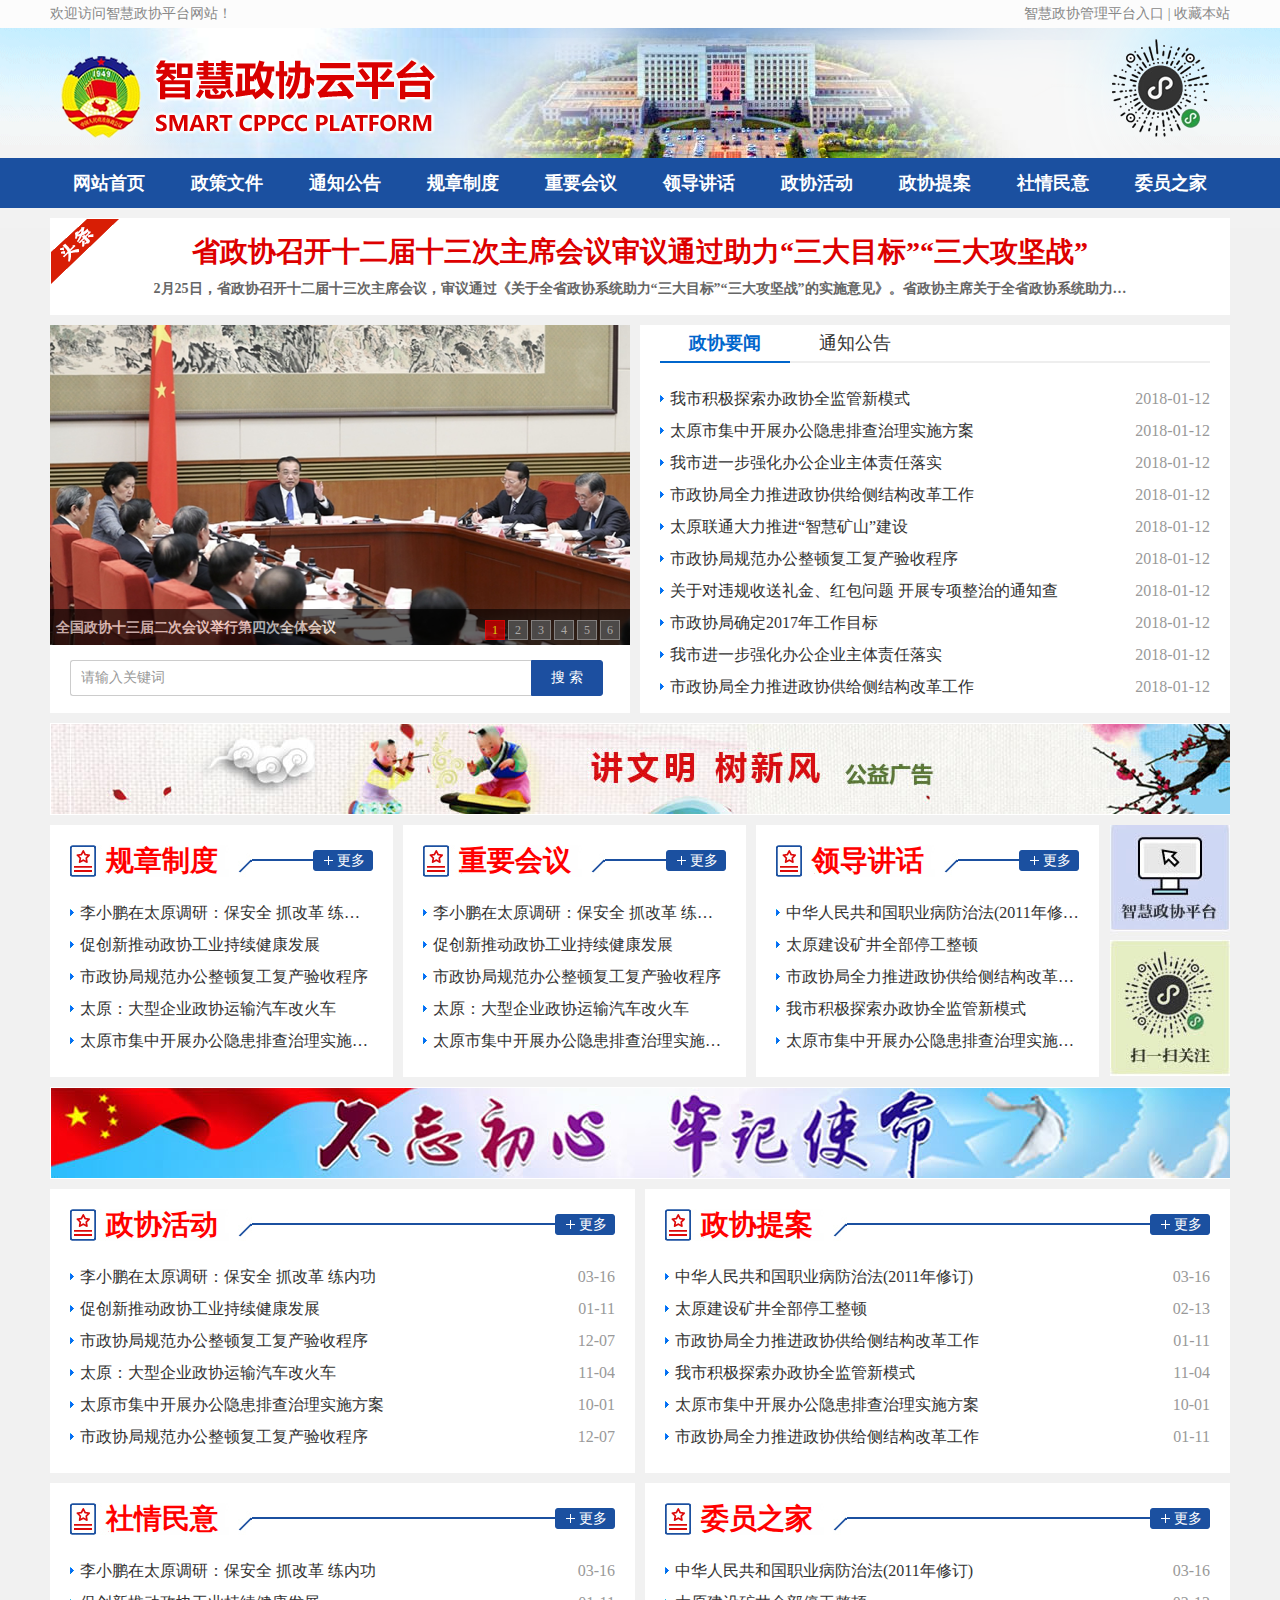
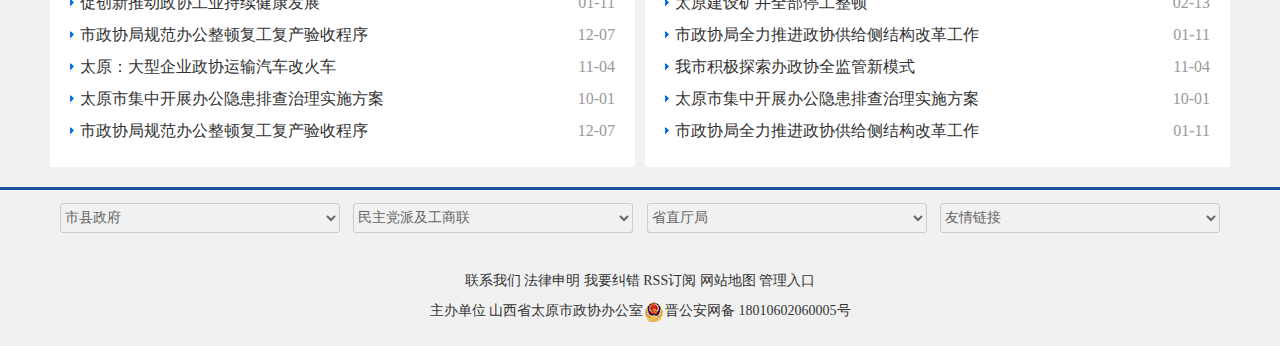
<file: WebContent/index.html>
<!DOCTYPE html PUBLIC "-//W3C//DTD XHTML 1.0 Transitional//EN" "http://www.w3.org/TR/xhtml1/DTD/xhtml1-transitional.dtd">
<html xmlns="http://www.w3.org/1999/xhtml">
<head>
<meta http-equiv="Content-Type" content="text/html; charset=utf-8" />
<title>智慧政协云平台</title>
<link href="css/base.css" rel="stylesheet" type="text/css" />
<link href="css/style.css" rel="stylesheet" type="text/css" />
<script src="js/jquery-1.4.min.js" type="text/javascript"></script>
<script src="js/jquery.KinSlideshow-1.0.js" type="text/javascript"></script>
<script type="text/javascript">
function nTabs(thisObj,Num){
if(thisObj.className == "active")return;
var tabObj = thisObj.parentNode.id;
var tabList = document.getElementById(tabObj).getElementsByTagName("li");
for(i=0; i <tabList.length; i++)
{
  if (i == Num)
  {
   thisObj.className = "active"; 
      document.getElementById(tabObj+"_Content"+i).style.display = "block";
  }else{
   tabList[i].className = "normal"; 
   document.getElementById(tabObj+"_Content"+i).style.display = "none";
  }
} 
}
function MM_jumpMenu(targ,selObj,restore){ //v3.0
  eval(targ+".location='"+selObj.options[selObj.selectedIndex].value+"'");
  if (restore) selObj.selectedIndex=0;
}
</script>
</head>
<body>
<div class="header">
  <div class="top">
	<div class="box">
	  <div class="fl">欢迎访问智慧政协平台网站！</div>
      <div class="fr"><a href="" >智慧政协管理平台入口</a> | <a href="">收藏本站</a></div>
	</div>
  </div>
	<div class="banner">
      <div class="top_logo"><img src="images/logo.png" /></div>
      <div class="top_pro"><img src="images/pro.png" /></div>
    </div>
  <div class="nav">
    <div class="box">
	<a href="index.html">网站首页</a> <a href="">政策文件</a> <a href="">通知公告</a> <a href="">规章制度</a> <a href="">重要会议</a> <a href="">领导讲话</a> <a href="">政协活动</a> <a href="">政协提案</a> <a href="">社情民意</a> <a href="">委员之家</a>
    </div>
  </div>
</div>
<div class="wrapper">
  <div class="box">
    <div class="headline"><h1><a href="">省政协召开十二届十三次主席会议审议通过助力“三大目标”“三大攻坚战”</a></h1><h4>2月25日，省政协召开十二届十三次主席会议，审议通过《关于全省政协系统助力“三大目标”“三大攻坚战”的实施意见》。省政协主席关于全省政协系统助力…</h4></div>
  </div>
  <div class="box">    
    <div class="fl" style="width:590px">

      <div id="KinSlideshow" style="visibility:hidden;">
        <a href="" target="_blank"><img src="images/news1.jpg" alt="全国政协十三届二次会议举行第四次全体会议" width="580" height="320" /></a>
        <a href="" target="_blank"><img src="images/news2.jpg" alt="省政协学习贯彻省委大讨论动员部署会精神" width="580" height="320" /></a>
        <a href="" target="_blank"><img src="images/news3.jpg" alt="省政协召开全省政协系统电视电话会议" width="580" height="320" /></a>
        <a href="" target="_blank"><img src="images/news4.jpg" alt="李武章出席省政协经济委员会第二次全体会议并讲话" width="580" height="320" /></a>
        <a href="" target="_blank"><img src="images/news5.jpg" alt="省政协召开驻晋全国政协委员座谈会" width="580" height="320" /></a>
        <a href="" target="_blank"><img src="images/news6.jpg" alt="谢红出席省政协人资环委第三次全体会议" width="580" height="320" /></a>
      </div>
      <div class="search"><input name="" type="text" class="txt" value="请输入关键词" onClick="Javascript:this.value=''" /><input name="" type="button" class="btn" value="搜 索" /></div>

	</div>
    <div class="fr column" style="width:550px">
        <div class="t2">
        <ul id="myTab">
		<li class="active" onMouseOver="nTabs(this,0);">政协要闻</li>
		<li class="normal" onMouseOver="nTabs(this,1);">通知公告</li> 			      
		</ul>
        </div>
        <div class="c1">
		  <div id="myTab_Content0">
            <ul class="list1">
              <li><span>2018-01-12</span><a href="">我市积极探索办政协全监管新模式</a></li>
              <li><span>2018-01-12</span><a href="">太原市集中开展办公隐患排查治理实施方案</a></li>
              <li><span>2018-01-12</span><a href="">我市进一步强化办公企业主体责任落实</a></li>
              <li><span>2018-01-12</span><a href="">市政协局全力推进政协供给侧结构改革工作</a></li>
              <li><span>2018-01-12</span><a href="">太原联通大力推进“智慧矿山”建设</a></li>
              <li><span>2018-01-12</span><a href="">市政协局规范办公整顿复工复产验收程序</a></li>
              <li><span>2018-01-12</span><a href="">关于对违规收送礼金、红包问题 开展专项整治的通知查</a></li>
              <li><span>2018-01-12</span><a href="">市政协局确定2017年工作目标</a></li>
              <li><span>2018-01-12</span><a href="">我市进一步强化办公企业主体责任落实</a></li>
              <li><span>2018-01-12</span><a href="">市政协局全力推进政协供给侧结构改革工作</a></li>
            </ul>
          </div>
	      <div id="myTab_Content1" class="none">
             <ul class="list1">              
              <li><span>2018-01-12</span><a href="">太原市集中开展办公隐患排查治理实施方案</a></li>
              <li><span>2018-01-12</span><a href="">我市进一步强化办公企业主体责任落实</a></li>
              <li><span>2018-01-12</span><a href="">市政协局全力推进政协供给侧结构改革工作</a></li>
              <li><span>2018-01-12</span><a href="">太原联通大力推进“智慧矿山”建设</a></li>
              <li><span>2018-01-12</span><a href="">市政协局规范办公整顿复工复产验收程序</a></li>
              <li><span>2018-01-12</span><a href="">关于对违规收送礼金、红包问题 开展专项整治的通知查</a></li>
              <li><span>2018-01-12</span><a href="">市政协局确定2017年工作目标</a></li>
              <li><span>2018-01-12</span><a href="">我市积极探索办政协全监管新模式</a></li>
              <li><span>2018-01-12</span><a href="">我市进一步强化办公企业主体责任落实</a></li>
              <li><span>2018-01-12</span><a href="">市政协局全力推进政协供给侧结构改革工作</a></li>
            </ul>
          </div>
		</div>
	</div>
  </div><!--幻灯片和政协新闻 -->

  <div class="box pt10">
    <div class="ad1"><img src="images/ad2.jpg" /></div>
  </div>
  
  <div class="box">
    <div class="fl" style="width:1060px">
        <div class="column_3">
        <div class="t1"><span><a href="">更多</a></span><strong>规章制度</strong></div>
        <div class="c1">
		  <ul class="list1">
		    <li><a href="">李小鹏在太原调研：保安全 抓改革 练内功</a></li>
            <li><a href="">促创新推动政协工业持续健康发展</a></li>
            <li><a href="">市政协局规范办公整顿复工复产验收程序</a></li>
            <li><a href="">太原：大型企业政协运输汽车改火车</a></li>
            <li><a href="">太原市集中开展办公隐患排查治理实施方案</a></li>
		  </ul>
		</div>
        </div>
        <div class="column_3">
        <div class="t1"><span><a href="">更多</a></span><strong>重要会议</strong></div>
        <div class="c1">
		  <ul class="list1">
		    <li><a href="">李小鹏在太原调研：保安全 抓改革 练内功</a></li>
            <li><a href="">促创新推动政协工业持续健康发展</a></li>
            <li><a href="">市政协局规范办公整顿复工复产验收程序</a></li>
            <li><a href="">太原：大型企业政协运输汽车改火车</a></li>
            <li><a href="">太原市集中开展办公隐患排查治理实施方案</a></li>
		  </ul>
		</div>
        </div>
        <div class="column_3">
        <div class="t1"><span><a href="">更多</a></span><strong>领导讲话</strong></div>
        <div class="c1">
		  <ul class="list1">
		    <li><a href="">中华人民共和国职业病防治法(2011年修订)</a></li>
			<li><a href="">太原建设矿井全部停工整顿</a></li>
            <li><a href="">市政协局全力推进政协供给侧结构改革工作</a></li>
            <li><a href="">我市积极探索办政协全监管新模式</a></li>
            <li><a href="">太原市集中开展办公隐患排查治理实施方案</a></li>
		  </ul>
		</div>      
	    </div>                
    </div><!--左侧栏目一 --> 
    
    <div class="fr" style="width:120px;">         
        <div class="c1">
          <a href=""><img src="images/side1.jpg" width="120" height="115" /></a>
		  <a><img src="images/side2.jpg" width="120" height="136" /></a>
		</div>
	</div><!--右侧栏目一 --> 
  </div>
  
  <div class="box">
    <div class="ad1"><img src="images/ad1.jpg" /></div>
  </div>
  
  <div class="box">
        <div class="column_1">
        <div class="t1"><span><a href="">更多</a></span><strong>政协活动</strong></div>
        <div class="c1">
		  <ul class="list1">
		    <li><span>03-16</span><a href="">李小鹏在太原调研：保安全 抓改革 练内功</a></li>
            <li><span>01-11</span><a href="">促创新推动政协工业持续健康发展</a></li>
            <li><span>12-07</span><a href="">市政协局规范办公整顿复工复产验收程序</a></li>
            <li><span>11-04</span><a href="">太原：大型企业政协运输汽车改火车</a></li>
            <li><span>10-01</span><a href="">太原市集中开展办公隐患排查治理实施方案</a></li>
            <li><span>12-07</span><a href="">市政协局规范办公整顿复工复产验收程序</a></li>
		  </ul>
		</div>
        </div>
        <div class="column_2">
        <div class="t1"><span><a href="">更多</a></span><strong>政协提案</strong></div>
        <div class="c1">
		  <ul class="list1">
		    <li><span>03-16</span><a href="">中华人民共和国职业病防治法(2011年修订)</a></li>
			<li><span>02-13</span><a href="">太原建设矿井全部停工整顿</a></li>
            <li><span>01-11</span><a href="">市政协局全力推进政协供给侧结构改革工作</a></li>
            <li><span>11-04</span><a href="">我市积极探索办政协全监管新模式</a></li>
            <li><span>10-01</span><a href="">太原市集中开展办公隐患排查治理实施方案</a></li>
            <li><span>01-11</span><a href="">市政协局全力推进政协供给侧结构改革工作</a></li>
		  </ul>
		</div>      
	    </div>     
        <div class="clear"></div>
        <div class="column_1">
        <div class="t1"><span><a href="">更多</a></span><strong>社情民意</strong></div>
        <div class="c1">
		  <ul class="list1">
		    <li><span>03-16</span><a href="">李小鹏在太原调研：保安全 抓改革 练内功</a></li>
            <li><span>01-11</span><a href="">促创新推动政协工业持续健康发展</a></li>
            <li><span>12-07</span><a href="">市政协局规范办公整顿复工复产验收程序</a></li>
            <li><span>11-04</span><a href="">太原：大型企业政协运输汽车改火车</a></li>
            <li><span>10-01</span><a href="">太原市集中开展办公隐患排查治理实施方案</a></li>
            <li><span>12-07</span><a href="">市政协局规范办公整顿复工复产验收程序</a></li>
		  </ul>
		</div>
        </div>
        <div class="column_2">
        <div class="t1"><span><a href="">更多</a></span><strong>委员之家</strong></div>
        <div class="c1">
		  <ul class="list1">
		    <li><span>03-16</span><a href="">中华人民共和国职业病防治法(2011年修订)</a></li>
			<li><span>02-13</span><a href="">太原建设矿井全部停工整顿</a></li>
            <li><span>01-11</span><a href="">市政协局全力推进政协供给侧结构改革工作</a></li>
            <li><span>11-04</span><a href="">我市积极探索办政协全监管新模式</a></li>
            <li><span>10-01</span><a href="">太原市集中开展办公隐患排查治理实施方案</a></li>
            <li><span>01-11</span><a href="">市政协局全力推进政协供给侧结构改革工作</a></li>
		  </ul>
		</div>      
	    </div>
  </div> 
</div>
<div class="footer">
    <div class="friendlink">
    <form name="form" id="form">
      <select name="jumpMenu" id="jumpMenu" onchange="MM_jumpMenu('parent',this,0)">
        <option>市县政府</option>
      </select>
      <select name="jumpMenu" id="jumpMenu" onchange="MM_jumpMenu('parent',this,0)">
        <option>民主党派及工商联</option>
      </select>
      <select name="jumpMenu" id="jumpMenu" onchange="MM_jumpMenu('parent',this,0)">
        <option>省直厅局</option>
      </select>
      <select name="jumpMenu" id="jumpMenu" onchange="MM_jumpMenu('parent',this,0)">
        <option>友情链接</option>
      </select>
    </form>
    </div>    
    <div class="clear"></div>
    <div class="copyright">
      <p><a href="">联系我们</a> <a href="">法律申明</a> <a href="">我要纠错</a> <a href="">RSS订阅</a> <a href="">网站地图</a> <a href="#">管理入口</a></p>
      <p>主办单位 山西省太原市政协办公室<img src="images/icon6.gif" /><a href="http://www.beian.gov.cn">晋公安网备 18010602060005号</a></p>
	</div>
</div>
</body>
</html>
</file>
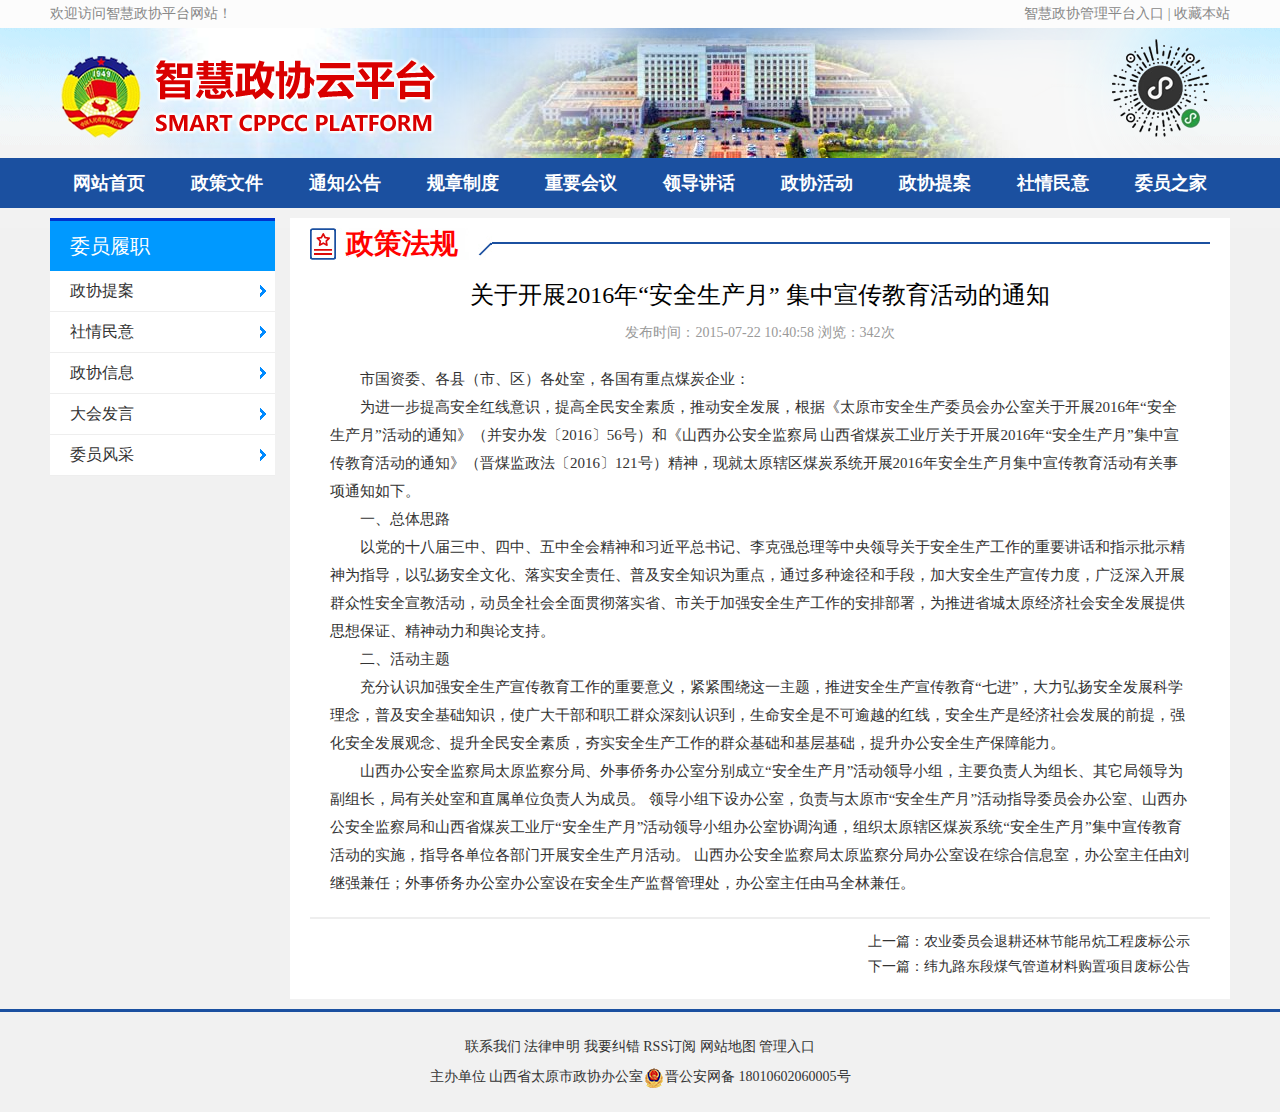
<file: WebContent/detail.html>
<!DOCTYPE html PUBLIC "-//W3C//DTD XHTML 1.0 Transitional//EN" "http://www.w3.org/TR/xhtml1/DTD/xhtml1-transitional.dtd">
<html xmlns="http://www.w3.org/1999/xhtml">
<head>
<meta http-equiv="Content-Type" content="text/html; charset=utf-8" />
<title>智慧政协云平台</title>
<meta name="keywords" content="">
<meta name="description" content="">
<link href="css/base.css" rel="stylesheet" type="text/css" /> 
<link href="css/style.css" rel="stylesheet" type="text/css" /> 
</head>
<body>
<div class="header">
  <div class="top">
	<div class="box">
	  <div class="fl">欢迎访问智慧政协平台网站！</div>
      <div class="fr"><a href="" >智慧政协管理平台入口</a> | <a href="">收藏本站</a></div>
	</div>
  </div>
	<div class="banner">
      <div class="top_logo"><img src="images/logo.png" /></div>
      <div class="top_pro"><img src="images/pro.png" /></div>
    </div>
  <div class="nav">
    <div class="box">
	<a href="index.html">网站首页</a> <a href="">政策文件</a> <a href="">通知公告</a> <a href="">规章制度</a> <a href="">重要会议</a> <a href="">领导讲话</a> <a href="">政协活动</a> <a href="">政协提案</a> <a href="">社情民意</a> <a href="">委员之家</a>
    </div>
  </div>
</div>
<div class="wrapper">  
  <div class="box">
     <div class="fl column_5" style="width:225px">
        <div class="t3"><strong>委员履职</strong></div>
        <div class="list3">
          <li><a href="">政协提案</a></li>
          <li><a href="">社情民意</a></li>
          <li><a href="">政协信息</a></li>
          <li><a href="">大会发言</a></li>
          <li><a href="">委员风采</a></li>
        </div>
     </div>
     <div class="fr column_4" style="width:900px">
        <div class="t1"><strong>政策法规</strong></div>
        <div class="c5">
        <div class="con1">关于开展2016年“安全生产月” 集中宣传教育活动的通知</div>
        <div class="con2">发布时间：2015-07-22 10:40:58 浏览：342次</div>
        <div class="con3"><p>市国资委、各县（市、区）各处室，各国有重点煤炭企业：</p>
<p>为进一步提高安全红线意识，提高全民安全素质，推动安全发展，根据《太原市安全生产委员会办公室关于开展2016年“安全生产月”活动的通知》（并安办发〔2016〕56号）和《山西办公安全监察局 山西省煤炭工业厅关于开展2016年“安全生产月”集中宣传教育活动的通知》（晋煤监政法〔2016〕121号）精神，现就太原辖区煤炭系统开展2016年安全生产月集中宣传教育活动有关事项通知如下。</p>
<p>一、总体思路</p>
<p>以党的十八届三中、四中、五中全会精神和习近平总书记、李克强总理等中央领导关于安全生产工作的重要讲话和指示批示精神为指导，以弘扬安全文化、落实安全责任、普及安全知识为重点，通过多种途径和手段，加大安全生产宣传力度，广泛深入开展群众性安全宣教活动，动员全社会全面贯彻落实省、市关于加强安全生产工作的安排部署，为推进省城太原经济社会安全发展提供思想保证、精神动力和舆论支持。</p>
<p>二、活动主题</p>
<p>充分认识加强安全生产宣传教育工作的重要意义，紧紧围绕这一主题，推进安全生产宣传教育“七进”，大力弘扬安全发展科学理念，普及安全基础知识，使广大干部和职工群众深刻认识到，生命安全是不可逾越的红线，安全生产是经济社会发展的前提，强化安全发展观念、提升全民安全素质，夯实安全生产工作的群众基础和基层基础，提升办公安全生产保障能力。</p>
<p>山西办公安全监察局太原监察分局、外事侨务办公室分别成立“安全生产月”活动领导小组，主要负责人为组长、其它局领导为副组长，局有关处室和直属单位负责人为成员。
领导小组下设办公室，负责与太原市“安全生产月”活动指导委员会办公室、山西办公安全监察局和山西省煤炭工业厅“安全生产月”活动领导小组办公室协调沟通，组织太原辖区煤炭系统“安全生产月”集中宣传教育活动的实施，指导各单位各部门开展安全生产月活动。
山西办公安全监察局太原监察分局办公室设在综合信息室，办公室主任由刘继强兼任；外事侨务办公室办公室设在安全生产监督管理处，办公室主任由马全林兼任。</p>
  </div> 
        <div class="con4">
        <p>上一篇：<a href="">农业委员会退耕还林节能吊炕工程废标公示</a></p>
        <p>下一篇：<a href="">纬九路东段煤气管道材料购置项目废标公告</a></p>                
        </div>
      </div>
     </div>     
  </div>
</div>
<div class="footer">
    <div class="copyright">
      <p><a href="">联系我们</a> <a href="">法律申明</a> <a href="">我要纠错</a> <a href="">RSS订阅</a> <a href="">网站地图</a> <a href="#">管理入口</a></p>
      <p>主办单位 山西省太原市政协办公室<img src="images/icon6.gif" /><a href="http://www.beian.gov.cn">晋公安网备 18010602060005号</a></p>
	</div>
</div>
</body>
</html>
</file>
<file: WebContent/css/base.css>
﻿*
{
	margin: 0px;
	padding: 0px;
	list-style-type: none;
}
body
{
	background: url(../images/bg.png) 0 28px #f1f1f1 repeat-x;
	color: #333;
	font-size: 14px;
	line-height: 25px;
	font-family: microsoft yahei, "微软雅黑";
}
input, select, textarea
{
	font-family: microsoft yahei, "微软雅黑";
	font-size: 14px;
	color:#666666;
	outline:none;
}
a
{
	color: #333;
	text-decoration: none;
}
a:hover
{
	color: #f60;
	text-decoration: underline;
}
img
{
	border-width: 0;
}
.fl
{
	float: left;
}
.fr
{
	float: right;
}
.clear
{
	clear: both;
	height: 0;
	overflow: hidden;
}
.none
{
	display: none;
}
.block
{
	display: block;
}
.flow
{
	overflow: hidden;
}
.mt10 {
    margin-top:10px;
}
.pt10  {
    padding-top:10px;
}
.box {
    width:1180px; margin:0 auto; overflow:hidden; height:100%;
}
</file>
<file: WebContent/css/style.css>
/* CSS Document */
.header {
}
.top {
    background:#FCFCFC; line-height:28px; color:#888
}
.top a {
    color:#888
}
.top .btn1 {
	background:#09F; color:#FFF; padding:2px 8px; border-radius:3px;
}
.top .btn2 {
	background:#F93; color:#FFF; padding:2px 8px; border-radius:3px;
}
.banner {
    width:1200px; height:130px; margin:0 auto; position:relative; background:url(../images/banner.png) no-repeat;
}
.top_logo {
	padding-top:20px; margin-left:10px;
}
.top_pro {
	position:absolute; right:30px; top:10px; width:100px; height:100px; text-align:center
}
.top_so {
	position:absolute; right:15px; top:68px; border:#EEE solid 5px; width:300px; height:32px; background:#FFF; display:none
}
.top_so .txt {
    float:left; border:none; width:230px; padding-left:10px; height:32px; line-height:32px; background-color:transparent
}
.top_so .btn {
    float:left; background:#06F; color:#FFF; width:60px; height:32px; border:none; cursor:pointer
}
.top_so .btn:hover {
	color:#FFF; background:#09F;
}
.nav {
    background:#1B50A0; height:50px; line-height:50px;
}
.nav a {
    float:left; display:block; font-size:18px; color:#FFFFFF; width:100px; padding:0 9px; text-align:center; font-weight:bold
}
.nav a:hover {
    background:#0B3F8D; text-decoration:none
}
.msg {
    background:url(../images/icon3.gif) 0 50% no-repeat; padding-left:20px; line-height:30px;
}
.wrapper {
	width:1200px; margin:0 auto;
}
.headline {
	padding:10px; margin:10px auto; background: url(../images/headline.png) left top #FFF no-repeat; border:#FFF solid 1px;
}
.headline h1 {
	text-align:center; padding-top:10px;
}
.headline h1 a {
	color:#D00;
}
.headline h1 a:hover {
	color:#F00; text-decoration:none;
}
.headline h4 {
	line-height:30px; text-align:center; padding-top:10px; color:#666
}
	
.slide {
    height:200px; padding:8px 5px;
}
.search {
	background:#FFF; padding:15px 20px 25px; width:540px; height:28px;
}
.search .txt {
	height:34px; width:440px; border:#CCC solid 1px; border-radius:3px 0 0 3px; float:left; color:#999; padding:0 10px; border-right:none
}
.search .btn {
	height:36px; width:72px; border:#1C4FA0 solid 1px; border-radius:0 3px 3px 0; float:left; background:#1C4FA0; color:#FFF; cursor:pointer; font-size:14px
}
.column {
    background:#FFF; padding:0 20px 10px; overflow:hidden;
}
.column_1 {
	float:left; background:#FFF; overflow:hidden; padding:20px; width:545px; margin-bottom:10px;
}
.column_2 {
	float:right; background:#FFF; overflow:hidden; padding:20px; width:545px; margin-bottom:10px;
}
.column_3 {
	float:left; background:#FFF; overflow:hidden; padding:20px; width:303px; margin-bottom:10px; margin-right:10px;
}
.column_4 {
    background:#FFF; padding:10px 20px; overflow:hidden; margin-top:10px;
}
.column_5 {
	background:#FFF; overflow:hidden; margin-top:10px;
}

.news {
	height:275px;
}
.news h4 {
	float:right; width:300px; height:200px; background:red
}
.news h4 img {
	width:300px; height:200px; border-radius:5px;
}
.f14 li {
    font-size:14px; line-height:30px; border-bottom:#DDDDDD dotted 1px;
}
.t1 strong, .t2 strong, .t3 strong, .t4 strong {
    font-size:14px
}

.t1 {
    line-height:32px; height:32px; background:url(../images/tbg.png) repeat-x;
}
.t1 strong{
    background:url(../images/title.jpg) no-repeat; float:left; width:182px; height:32px; padding-left:36px; color:#F00; font-size:28px; font-family:"宋体-方正超大字符集";
}
.t1 span {
    float:right; background:url(../images/more.png) right 5px no-repeat; width:60px; height:30px; text-align:right
}
.t1 span a {
    color:#FFF; padding-right:8px;
}
.t2 {
    line-height:36px; height:36px; border-bottom:#EEE solid 2px;
}
.t2 strong{
    float:left; width:100px; height:36px; color:#CC0000; font-size:18px; 
}
.t2 span {
	float:right;
}
.t2 li{float:left;cursor:pointer;height:36px;line-height:36px;text-align:center;width:130px;font-size:18px;}
.t2 li a{text-decoration:none;}
.t2 .active{color:#06C; font-weight:bold; border-bottom:#06C solid 2px;}
.t2 .normal{color:#333}

.t3 {
    background:#09F; line-height:50px; height:50px; border-top:#03C solid 3px;
}
.t3 strong{
    float:left; height:50px; padding-left:20px; color:#FFF; font-size:20px; font-weight:normal
}
.c5 {
	overflow:hidden
}
.c5 .con1 {
	font-size:24px; color:#000; text-align:center; line-height:50px; margin-top:10px;
}
.c5 .con2 {
	font-size:14px; color:#999; text-align:center;
}
.c5 .con3 {
	padding:20px; font-size:15px; line-height:28px; text-indent:2em;
}
.c5 .con3 img {
	margin:10px auto; border:#DDD solid 1px; padding:4px;
}
.c5 .con4 {
	text-align:right; border-top:#EEE solid 2px; padding:10px 20px
}
.c5 .con4 h3 {
	margin-bottom:10px;
}
.list1 {
	margin:20px auto 0;
}
.list1 li {
	line-height:32px; display:block; white-space:nowrap; overflow:hidden; text-overflow:ellipsis; font-size:16px
}
.list1 li span, .list2 li span {
    float:right; color:#999999
}
.list1 li a {
    background:url(../images/icon1.gif) 0 50% no-repeat; padding-left:10px
}
.list2 {
    margin:3px auto;
}
.list2 li {
	line-height:32px; display:block; white-space:nowrap; overflow:hidden; text-overflow:ellipsis;
}
.list2 li a {
    background:url(../images/icon2.gif) 0 50% no-repeat; padding-left:10px
}

.list3 {
}
.list3 li {
	line-height:40px; border-bottom:#EEE solid 1px; background:url(../images/li.gif) right center no-repeat;
}
.list3 li a {
	display:block; padding:0 20px; font-size:16px
}
.list3 li a:hover {
	background:#F7F7F7 url(../images/li.gif) right center no-repeat; text-decoration:none
}

.list4 {
	margin:10px auto;
}
.list4 li {
    border-bottom:#CCC dotted 1px; overflow:hidden; line-height:50px; font-size:16px
}
.list4 li a {
    background:url(../images/icon2.gif) 0 50% no-repeat; padding-left:15px;
}
.list4 li span {
    float:right; color:#999;
}

.list6 {
	overflow:hidden
}
.list6 li {
	float:left; margin:25px;
}
.list6 li img {
	width:230px; height:140px; padding:9px; border:#EEE solid 1px; background:#F5F5F5; border-radius:3px;
}
.list6 li p {
	line-height:30px; height:30px; width:250px; overflow:hidden
}

.ad1 {
	margin:0 auto 10px; width:1200px; border:#FFF solid 1px;
}
.ad2 {
	margin:10px auto 20px; width:820px; overflow:hidden; clear:both
}

.paging {
	line-height:50px;
}
.paging a,.paging span {
	border:#DDD solid 1px; padding:4px 12px; margin:2px;
}
.paging .current {
	background: #F90; color:#FFF; border:#F60 solid 1px; text-decoration:none
}
.paging a:hover {
	background: #F60; color:#FFF; border:#F60 solid 1px; text-decoration:none
}
.sidebar {
	height:100%; overflow:hidden	
}
.sidebar li {
	line-height:50px; border-bottom:#DDD solid 1px; text-align:center
}
.sidebar li a {
	display:block;
}
.sidebar li a:hover {
	text-decoration:none
}
.sidebar li .current {
	border-left:#09F solid 3px; background:#F8F8F8;
}

.footer {
    margin:10px auto 0; border-top:#1B50A0 solid 3px;
}
.friendlink {
    line-height:36px; width:1180px; margin:10px auto; color:#888; text-align:center;
}
.friendlink select {
	width:280px; height:30px; background:#F1F1F1; border:#CCC solid 1px; margin:0 5px; border-radius:3px;
}
.copyright {
    line-height:30px; width:1180px; margin:20px auto; color:#333; text-align:center
}
.copyright h3 {
	float:left; width:80px; margin-left:360px;
}
.copyright p img {
	vertical-align:middle
}
</file>
